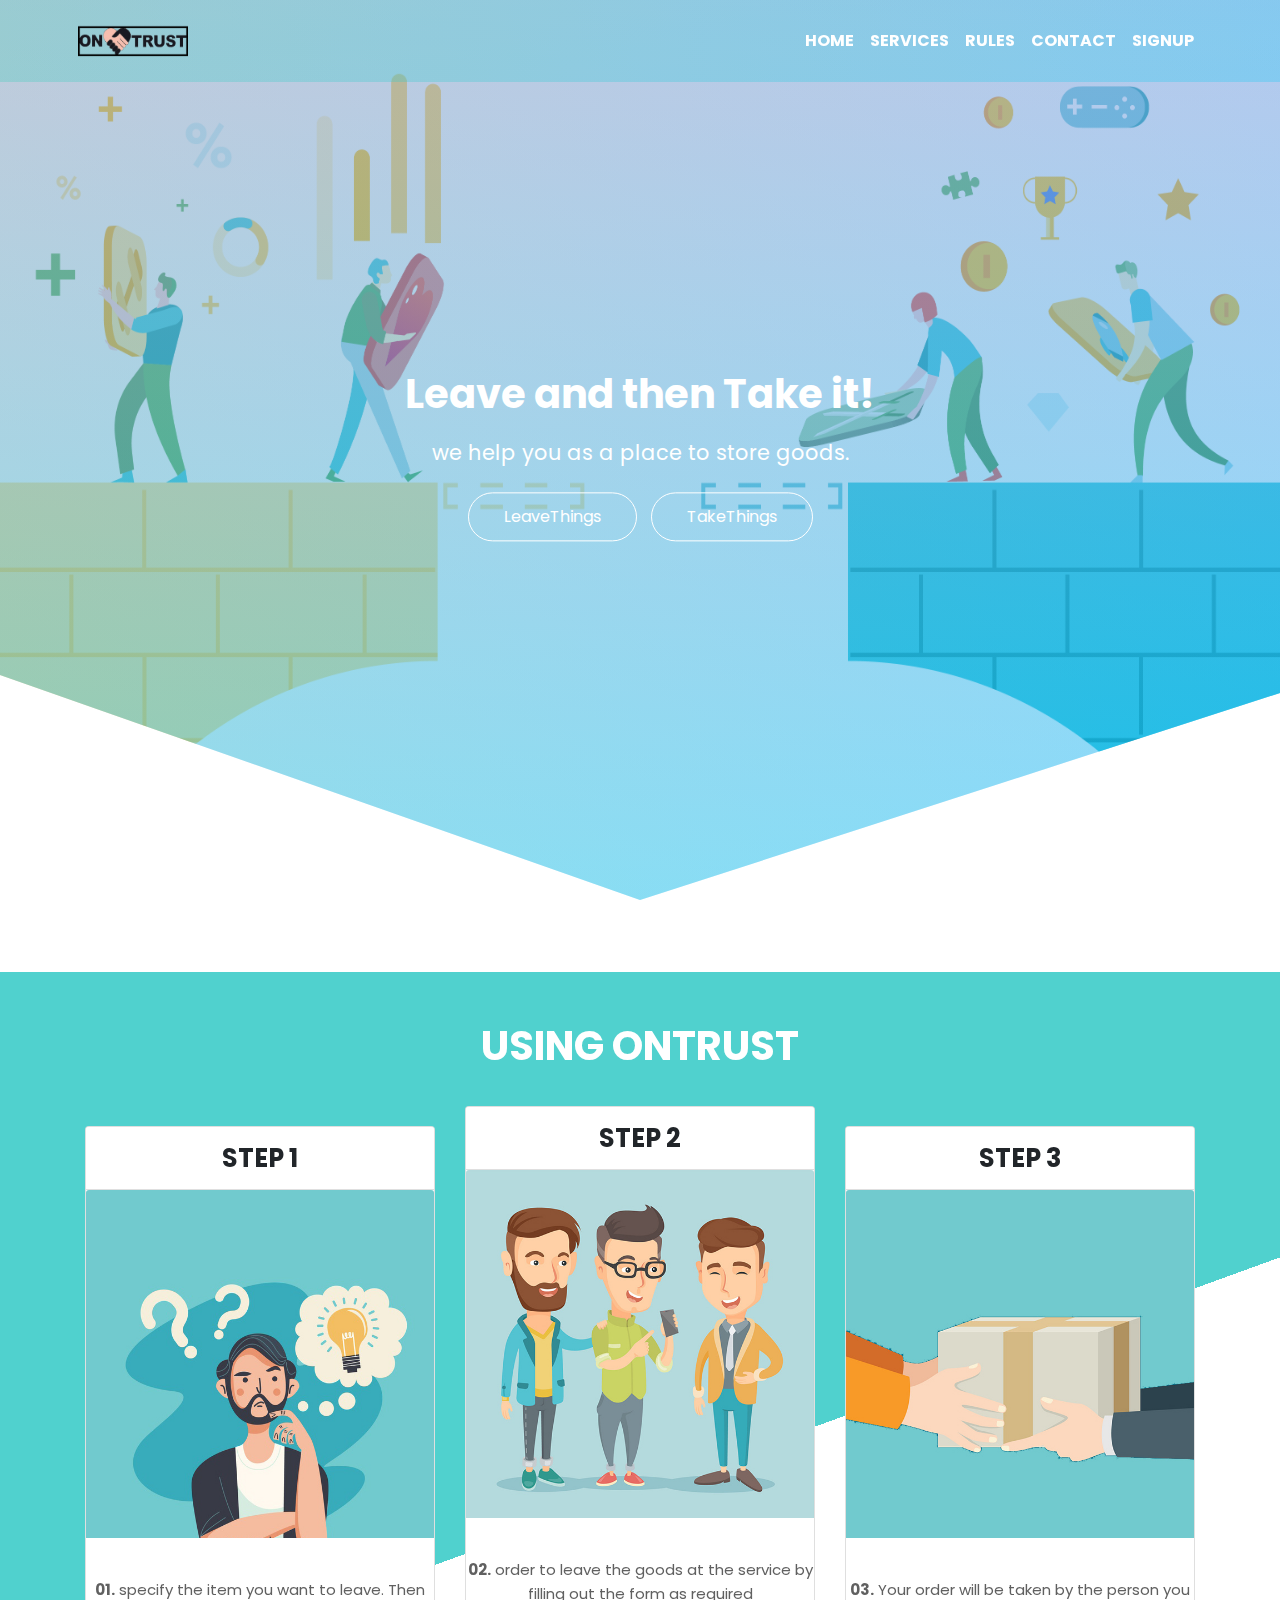
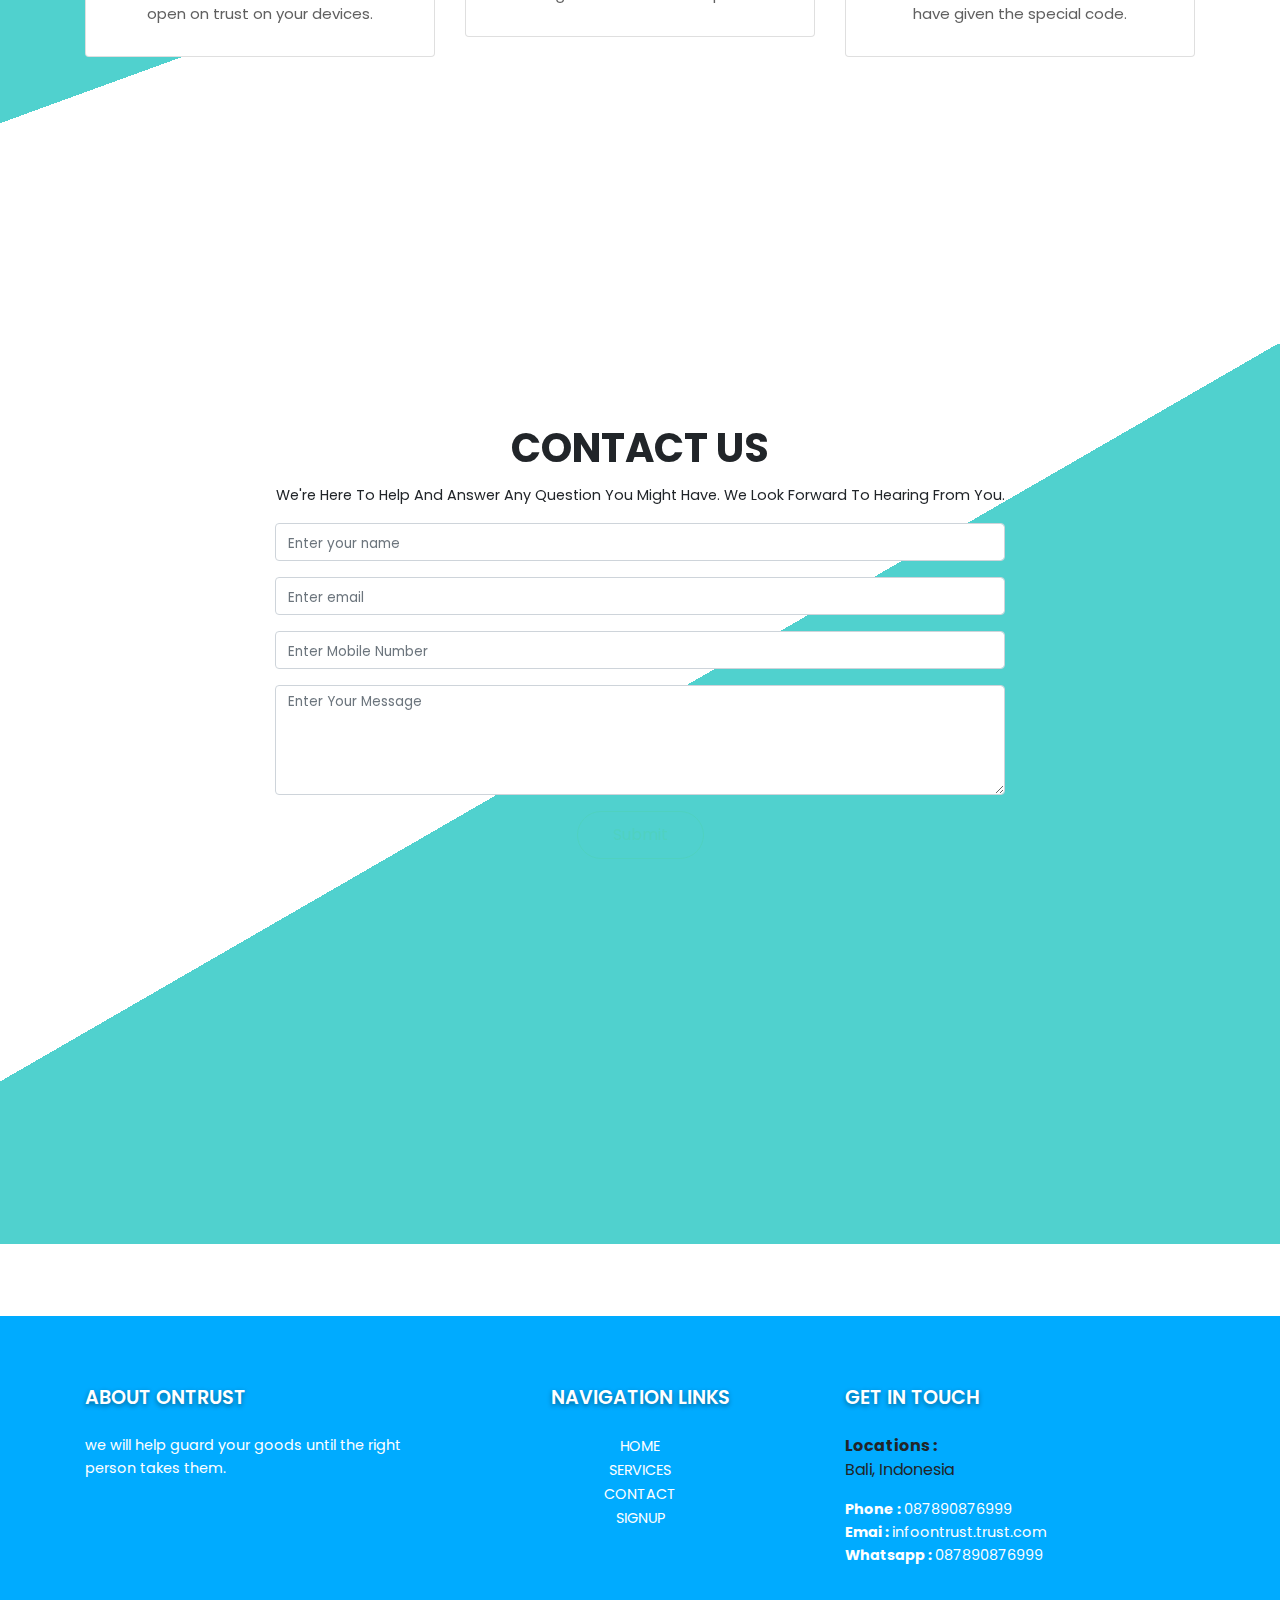
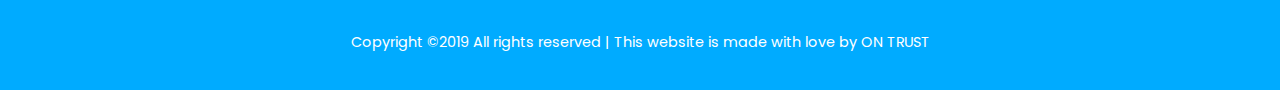
<file: index.html>
<!DOCTYPE html>
<html lang="en">

<head>
    <meta charset="UTF-8">
    <meta name="viewport" content="width=device-width, initial-scale=1.0">
    <meta http-equiv="X-UA-Compatible" content="ie=edge">
    <title>Document</title>
    <meta name="viewport" content="width=device-width, initial-scale=1">
    <link rel="stylesheet" href="../css/style.css">
    <link rel="stylesheet" href="https://cdnjs.cloudflare.com/ajax/libs/font-awesome/5.11.2/css/all.css">
    <link href="https://fonts.googleapis.com/css?family=Poppins&display=swap" rel="stylesheet">
    <link rel="stylesheet" href="https://maxcdn.bootstrapcdn.com/bootstrap/4.3.1/css/bootstrap.min.css">

</head>

<body>

    <div class="header" id="topheader">
        <nav class="navbar navbar-expand-lg navbar-dark fixed-top">
            <div class="container text-uppercase p-2">
                <a class="navbar-brand font-weight-bold text-white" href="#"><img style="width: 110px; height: 40px;" src="../images/logo3.png" alt=""></a>
                <button class="navbar-toggler" type="button" data-toggle="collapse" data-target="#navbarSupportedContent" aria-controls="navbarSupportedContent" aria-expanded="false" aria-label="Toggle navigation">
                    <span class="navbar-toggler-icon"></span>
                </button>

                <div class="collapse navbar-collapse" id="navbarSupportedContent">
                    <ul class="navbar-nav ml-auto">
                        <li class="nav-item active">
                            <a class="nav-link" href="#">Home <span
                                    class="sr-only">(current)</span></a>
                        </li>
                        <li class="nav-item">
                            <a class="nav-link" href="#topheader">Services</a>
                        </li>
                        <li class="nav-item">
                            <a class="nav-link" href="#stepdiv">Rules</a>
                        </li>
                        <li class="nav-item">
                            <a class="nav-link" href="#contactid">Contact</a>
                        </li>
                        <li class="nav-item">
                            <a class="nav-link" href="../login.html">SignUp</a>
                        </li>

                    </ul>

                </div>

            </div>
        </nav>

        <section class="header-section">
            <div class="center-div">
                <h1 class="font-weight-bold">Leave and then Take it!</h1>
                <p>we help you as a place to store goods.</p>
                <div class="header-buttons">
                    <a href="leave.html">LeaveThings</a>
                    <a href="take.html">TakeThings</a>
                </div>
            </div>
        </section>

    </div>

    <!-- **************** header end ***************** -->
    <br><br><br>
    <section class="step" id="stepdiv">
        <div class="container headings text-center">
            <h1 class="text-center font-weight-bold text-white">USING ONTRUST</h1>
        </div>
        <br><br>
        <div class="container">
            <div class="row">
                <div class="col-lg-4 col-12">
                    <div class="card text-center">
                        <div class="card-header text-center">
                            STEP 1
                        </div>
                        <img src="../images/1.jpg" class="card-img-top" alt="../01. WEB/images/main9.png">
                        <div class="card-body">
                            <p class="card-text text-center"><strong>01.</strong> specify the item you want to leave. Then open on trust on your devices.</p>
                        </div>
                    </div>
                </div>

                <!-- second -->
                <div class="col-lg-4 col-12 card-second">
                    <div class="card text-center">
                        <div class="card-header text-center">
                            STEP 2
                        </div>
                        <img src="../images/2.jpg" class="card-img-top" alt="../01. WEB/images/main9.png">
                        <div class="card-body">
                            <p class="card-text text-center"><strong>02.</strong> order to leave the goods at the service by filling out the form as required</p>
                        </div>
                    </div>
                </div>

                <!-- third -->
                <div class="col-lg-4 col-12">
                    <div class="card text-center">
                        <div class="card-header text-center">
                            STEP 3
                        </div>
                        <img src="../images/3.jpg" class="card-img-top" alt="../01. WEB/images/main9.png">
                        <div class="card-body">
                            <p class="card-text text-center"><strong>03.</strong> Your order will be taken by the person you have given the special code.</p>
                        </div>
                    </div>
                </div>
            </div>
        </div>
    </section>

    <br><br><br>
    <!-- **********contact us ************ -->

    <section class="contactus" id="contactid">
        <div class="continer headings text-center">
            <h1 class="text-center font-weight-bold">CONTACT US</h1>
            <p class="text-capitalize pt-1">We're Here to Help and Answer Any Question You Might Have. We Look Forward to Hearing From You.</p>
        </div>

        <div class="container">
            <div class="row">
                <div class="col-lg-8 col-md-8 col-10 offset-lg-2 offset-md-2 offset-1">
                    <form action="/action_page.php">
                        <div class="form-group">
                            <input type="text" class="form-control" id="username" required autocomplete="off" placeholder="Enter your name">
                        </div>
                    </form>

                    <form action="/action_page.php">
                        <div class="form-group">
                            <input type="email" class="form-control" id="email" required autocomplete="off" placeholder="Enter email">
                        </div>
                    </form>

                    <form action="/action_page.php">
                        <div class="form-group">
                            <input type="number" class="form-control" id="mobile" required autocomplete="off" placeholder="Enter Mobile Number">
                        </div>
                        <div class="form-group">
                            <textarea class="form-control" rows="4" id="comment" placeholder="Enter Your Message" required autocomplete="off"></textarea>
                        </div>
                        <div class="d-flex justify-content-center form-button">
                            <button type="submit" class="btn btn-primary" onclick="myFunction()"> Submit </button>
                    </form>
                    </div>
                </div>
            </div>

    </section>

    <!-- *************search************ -->
    <br><br><br>

    <footer class="footersection" id="footerdiv">
        <div class="container">
            <div class="row">
                <div class="col-lg-4 col-md-6 col-12 footer-div">
                    <div>
                        <h3>ABOUT ONTRUST</h3>
                        <p>we will help guard your goods until the right person takes them.</p>
                    </div>
                </div>

                <div class="col-lg-4 col-md-6 col-12 footer-div text-center">
                    <div>
                        <h3>NAVIGATION LINKS</h3>
                        <li><a href="../01. WEB/index.html">HOME</a></li>
                        <li><a href="#topheader">SERVICES</a></li>
                        <li><a href="#contactid">CONTACT</a></li>
                        <li><a href="login.html">SIGNUP</a></li>
                    </div>
                </div>

                <div class="col-lg-4 col-md-12 col-12 footer-div">
                    <div>
                        <h3>GET IN TOUCH</h3>
                        <div id="contact-info">
                            <address>
                                <strong>Locations :</strong><br>
                                Bali, Indonesia
                            </address>
                            <div id="phone-fax-email">
                                <p>
                                    <strong>
                                        Phone :
                                    </strong>
                                    <span>
                                        087890876999
                                    </span><br>

                                    <strong>
                                        Emai :
                                    </strong>
                                    <span>
                                        infoontrust.trust.com
                                    </span><br>

                                    <strong>
                                        Whatsapp :
                                    </strong>
                                    <span>
                                        087890876999
                                    </span><br>
                                </p>
                            </div>
                        </div>
                    </div>
                </div>

            </div>

            <div class="mt-5 text-center">
                <p>Copyright &copy2019 All rights reserved | This website is made with love by ON TRUST</p>
            </div>

            <div class="scrolltop float-right">
                <i class="fa fa-arrow-up" onclick="topFunction()" id="myBtn"></i>
            </div>
        </div>

    </footer>
    <script>
        mybutton = document.getElementById("myBtn");

        window.onscroll = function() {
            scrollFunction()
        };

        function scrollFunction() {
            if (document.body.scrollTop > 20 || document.documentElement.scrollTop > 20) {
                mybutton.style.display = "block";
            } else {
                mybutton.style.display = "none";
            }
        }

        function topFunction() {
            document.body.scrollTop = 0;
            document.documentElement.scrollTop = 0;
        }
    </script>

    <script>
        function myFunction() {
            alert("Thanks for your response");
        }
    </script>

    <script src="https://ajax.googleapis.com/ajax/libs/jquery/3.4.1/jquery.min.js"></script>
    <script src="https://cdnjs.cloudflare.com/ajax/libs/popper.js/1.14.7/umd/popper.min.js"></script>
    <script src="https://maxcdn.bootstrapcdn.com/bootstrap/4.3.1/js/bootstrap.min.js"></script>
</body>

</html>
</file>
<file: css/style.css>
html {
    scroll-behavior: smooth;
}

* {
    margin: 0;
    padding: 0;
    box-sizing: border-box;
    font-family: 'Poppins', sans-serif;
}

a {
    text-decoration: none;
}

a:hover {
    text-decoration: none;
}

li {
    list-style: none;
}

p {
    font-size: 0.9rem;
    line-height: 1.6;
    font-weight: 400;
}

.header {
    width: 100%;
    height: 100vh;
    background-image: linear-gradient(rgba(248, 131, 203, 0.438), rgba(0, 168, 255, 0.3)), url('../images/main9.png');
    background-repeat: no-repeat;
    background-size: 100% 100%;
    clip-path: polygon(100% 0%, 100% 77%, 50% 100%, 0 75%, 0 0);
    position: relative;
}

.header:before {
    content: "";
    position: absolute;
    top: 0%;
    bottom: 0%;
    left: 0;
    right: 0;
    opacity: .3;
    z-index: -1;
    background: linear-gradient(to right, #3ccdcc 0%, #3ccdbb 0%, #16c9f6 100%);
}

.navbar::before {
    content: "";
    position: absolute;
    top: 0%;
    bottom: 0%;
    left: 0;
    right: 0;
    opacity: .3;
    z-index: -1;
    background: linear-gradient(to right, #1e5799 0%, #3ccdbb 0%, #16c9f6 100%);
}

.nav-item a {
    color: #fff !important;
    font-weight: bold;
}

.header-section {
    width: 100%;
    height: inherit;
    color: white;
    text-align: center;
    position: relative;
}

.center-div {
    width: 100%;
    height: auto;
    position: absolute;
    top: 50%;
    left: 50%;
    transform: translate(-50%, -50%);
    -ms-transform: translate(-50%, -50%);
    -webkit-transform: translate(-50%, -50%);
}

.header-buttons a {
    border: 1px solid #fff;
    border-radius: 100px;
    margin: 0 5px;
    padding: 12px 35px;
    outline: none;
    color: #fff;
    font-size: 1rem;
    font-weight: 400;
    line-height: 1.4;
    text-align: center;
}

.header-buttons a:hover {
    color: #50d1ce;
    background: #fff;
    text-decoration: none;
    box-shadow: 0 0 20px 0 rgba(0, 0, 0, 0.3);
}

.center-div p {
    font-size: 1.3rem;
    padding: 10px 0 20px 0;
    color: white;
}


/* *************** styling using ontrust ************* */

.step {
    width: 100%;
    height: 100vh;
    padding: 50px;
    position: relative;
}

.step:before {
    content: "";
    position: absolute;
    top: 0%;
    bottom: 0%;
    left: 0;
    right: 0;
    z-index: -1;
    background: linear-gradient(160deg, #50d1ce 55%, #fff 0%);
}

.card {
    transition: 0.4s ease;
}

.card-header {
    font-size: 1.6rem;
    font-weight: bold;
    background: #fff !important;
    padding: 25px 9 !important;
}

.card-body {
    padding: 30px 0px !important;
}

.card-body p {
    margin: 10px 0;
    font-weight: 400;
    font-size: 15px;
    line-height: 1.6;
    color: #606060;
}

.card:hover {
    transform: translateY(-20px);
    box-shadow: 0 0 20px 0 rgba(0, 0, 0, 0.3);
}

.card:hover .card-header {
    color: #50d1c0;
}

.card-second {
    transform: translateY(-20px);
}


/* contactus */

.contactus {
    width: 100%;
    height: 100vh;
    padding: 80px 0;
    position: relative;
}

.contactus:before {
    content: "";
    position: absolute;
    top: 0;
    left: 0;
    bottom: 0;
    right: 0;
    background: linear-gradient(330deg, #50d1ce 55%, #fff 0%);
    z-index: -1;
}

.form-button button {
    border: 1px solid #50d1c0;
    border-radius: 100px;
    margin: 0 5px;
    padding: 12px 35px;
    outline: none;
    color: #50d1c0;
    font-size: 1rem;
    font-weight: 400;
    line-height: 1.4;
    text-align: center;
    background: transparent;
}

.form-button button:hover {
    color: #50d1ce;
}

form:hover .form-button button {
    background: #fff;
    color: #50d1ce;
    box-shadow: 0 0 20px 0 rgba(0, 0, 0, 0.3);
}

::placeholder {
    font-size: 0.85rem;
}


/* ********start footer******** */

.footersection {
    width: 100%;
    height: auto;
    padding: 70px 0 20px 0;
    background: #00abff;
    position: relative;
}

.footersection p {
    color: #fff;
}

.footersection li a {
    font-size: 0.9rem;
    line-height: 1.6;
    font-weight: 400;
    color: #fff;
    text-transform: capitalize;
}

.footersection h3 {
    text-transform: uppercase;
    color: #fff;
    margin-bottom: 25px;
    font-size: 1.2rem !important;
    font-weight: 600;
    text-shadow: 0 2px 5px rgba(0, 0, 0, 0.4);
}

#myBtn {
    display: none;
    position: fixed;
    bottom: 20px;
    right: 40px;
    z-index: 99;
    border: none;
    color: fff;
    background: #00abff;
    padding: 10px;
    border-radius: 10px;
}

#myBtn:hover {
    background: #606060;
}


/* *********media query******** */

@media(max-width: 768px) {
    .nav-item {
        text-align: center !important;
    }
    .step,
    .contactus {
        height: auto;
        margin-top: 50px;
    }
    .card-second {
        transform: translateY(0px);
        margin: 30px 0;
    }
    .contactus {
        padding: 0 50px;
    }
    .footer-div:nth-child(2) {
        text-align: left !important;
    }
    .footer-div {
        margin: 30px 0;
    }
}
</file>
